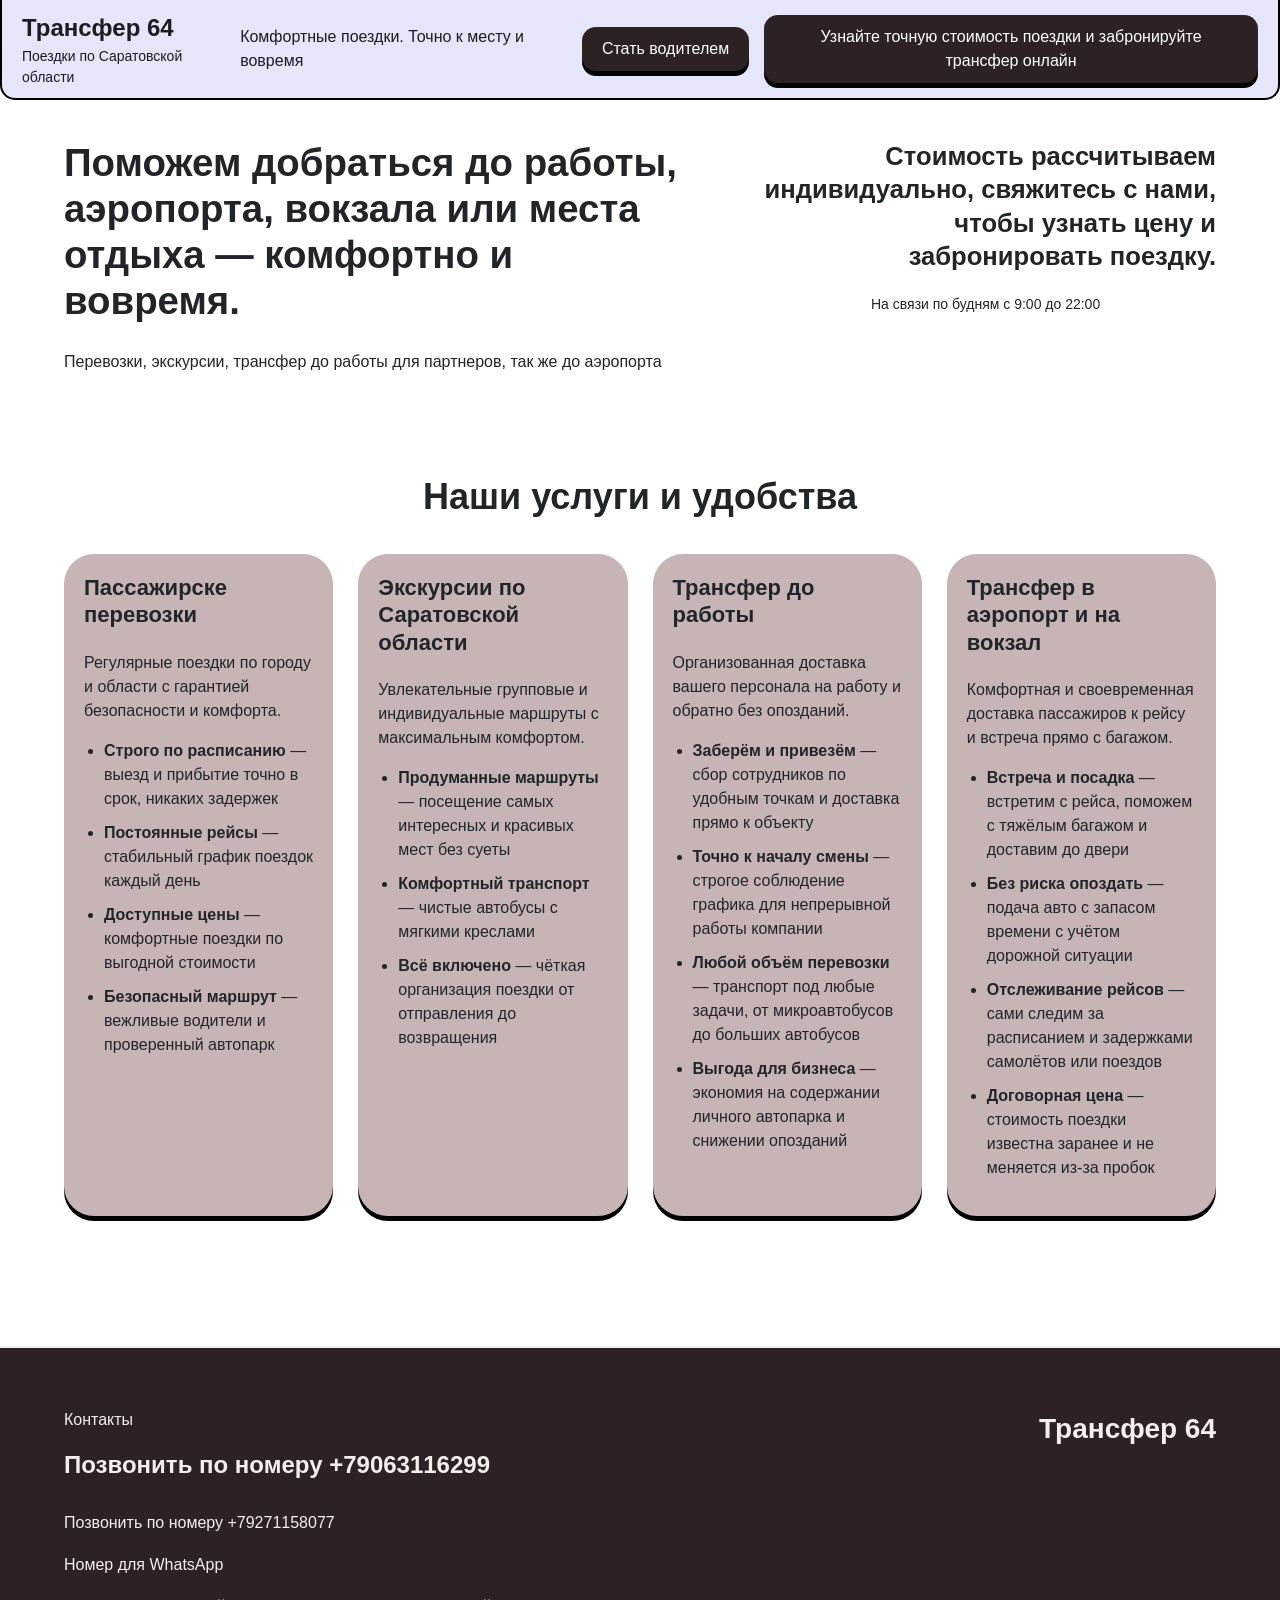
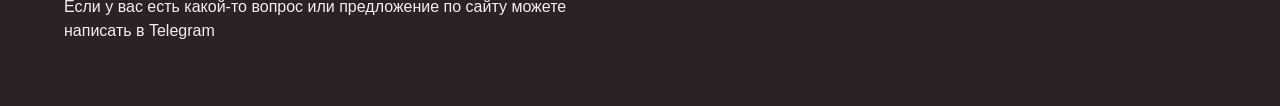
<file: index.html>
<!DOCTYPE html>
<html lang="ru">
<head>
    <meta charset="utf-8"> 
    <meta name="viewport" content="width=device-width, initial-scale=1.0">   
    <title>Перевозки и экскурсии по Саратовской области - Балаково</title>
    <meta name="description" content="Пассажирские перевозки и экскурсии по Саратовской области. Трансфер сотрудников и в аэропорт. Отчетные документы. Звоните!">
    <meta property="og:title" content="Пассажирские перевозки и экскурсии — Балаково">
    
    <meta property="og:description" content="Трансфер до места работы, аэропорта, экскурсии, перевозки по Саратовской области. Звоните!">
    
    <meta property="og:image" content="https://nashi-avto.ru/ru/gaz/%D0%B0/%D0%BD%D0%B5%D0%BA%D1%81%D1%82/%D0%B3%D0%B0%D0%B7-a64r42.jpg">
   <link rel="stylesheet" href="./index.css">
</head>       
<body class="background">
    <header class="header">
  
  
  <div class="logo">
    <a href="#">Трансфер 64</a>
    <span class="logo-region">Поездки по Саратовской области</span>
  </div>

  
  <div class="title">
   Комфортные поездки. Точно к месту и вовремя
   
  </div>

  
  <nav class="nav-links">
    <a class="become_driver_words" href="become-driver.html">Стать водителем</a>
    <a  class="jump_fall" href="#fall">Узнайте точную стоимость поездки и забронируйте трансфер онлайн</a>

  </nav>

</header>
        <main>
        <div class="hero-contaner">
           <div class="box_left">
            <h1>Поможем добраться до работы, аэропорта, вокзала или места отдыха — комфортно и вовремя.
            </h1>
            
            <p>Перевозки, экскурсии, трансфер до работы для партнеров, так же до аэропорта</p> 
         </div>
        <div class="box_right">
            <h2>Стоимость рассчитываем индивидуально,
                свяжитесь с нами, чтобы узнать цену и забронировать поездку.</h2>
            <span class="time-size">На связи по будням с 9:00 до 22:00</span>    
            </div>    
        </div>
    
            <section class="everything_container">
            <h2 class="importmant-h2word">Наши услуги и удобства</h2>
            <div class="services-container">
            <article class="service-card"> <!--Первая карточка-->
                <h3>Пассажирске перевозки</h3>
                <p>Регулярные поездки по городу и области с гарантией безопасности и комфорта.</p>
                    <ul class="array">
                        <li><strong>Строго по расписанию</strong> — выезд и прибытие точно в срок, никаких задержек</li>
                        <li><strong>Постоянные рейсы</strong> — стабильный график поездок каждый день</li>
                        <li><strong>Доступные цены</strong> — комфортные поездки по выгодной стоимости</li>
                        <li><strong>Безопасный маршрут</strong> — вежливые водители и проверенный автопарк</li>
                    </ul>
            </article>
            <article class="service-card"> <!--Вторая карточка-->
                <h3>Экскурсии по Саратовской области</h3>
                <p>Увлекательные групповые и индивидуальные маршруты с максимальным комфортом.</p>
                <ul class="array">
                    <li><strong>Продуманные маршруты</strong> — посещение самых интересных и красивых мест без суеты</li>
                    <li><strong>Комфортный транспорт</strong> — чистые автобусы с мягкими креслами</li>
                    <li><strong>Всё включено</strong> — чёткая организация поездки от отправления до возвращения</li>
                </ul>
            </article>
            <article class="service-card"> <!--Третья карточка-->
                <h3>Трансфер до работы</h3>
                <p>Организованная доставка вашего персонала на работу и обратно без опозданий.</p>
                <ul class="array">
                    <li><strong>Заберём и привезём</strong> — сбор сотрудников по удобным точкам и доставка прямо к объекту</li>
                    <li><strong>Точно к началу смены</strong> — строгое соблюдение графика для непрерывной работы компании</li>
                    <li><strong>Любой объём перевозки</strong> — транспорт под любые задачи, от микроавтобусов до больших автобусов</li>
                    <li><strong>Выгода для бизнеса</strong> — экономия на содержании личного автопарка и снижении опозданий</li>
                </ul class="array">
            </article>
            <article class="service-card"> <!--Четвертая карточка-->
                <h3>Трансфер в аэропорт и на вокзал</h3>
                <p>Комфортная и своевременная доставка пассажиров к рейсу и встреча прямо с багажом.</p>
                <ul class="array">
                    <li><strong>Встреча и посадка</strong> — встретим с рейса, поможем с тяжёлым багажом и доставим до двери</li>
                    <li><strong>Без риска опоздать</strong> — подача авто с запасом времени с учётом дорожной ситуации</li>
                    <li><strong>Отслеживание рейсов</strong> — сами следим за расписанием и задержками самолётов или поездов</li>
                    <li><strong>Договорная цена</strong> — стоимость поездки известна заранее и не меняется из-за пробок</li>
                </ul>
            </article>
        </div>    
        </section>
            
        </main>
        <footer class="Contact_information" id="fall">
        <!-- Колонка 1: Контакты -->
            <div class="contac"> Контакты
            <a  class="touch1" href="tel:+79063116299">Позвонить по номеру +79063116299</a>
            <a  class="touch2" href="tel:+79271158077">Позвонить по номеру +79271158077</a>
            <a href="https://wa.me/+7 927 115-80-77">Номер для WhatsApp</a>
            <a class="touch3"href="https://t.me/shtotoworking">Если у вас есть какой-то вопрос или предложение по сайту можете написать в Telegram</a>
        </div>
        <!-- колонка 2 : ЛОГО-->
        <div class="logo_footer"> <a href="#">Трансфер 64</a></div>            
         
        </footer>
    </body>
</html>
</file>
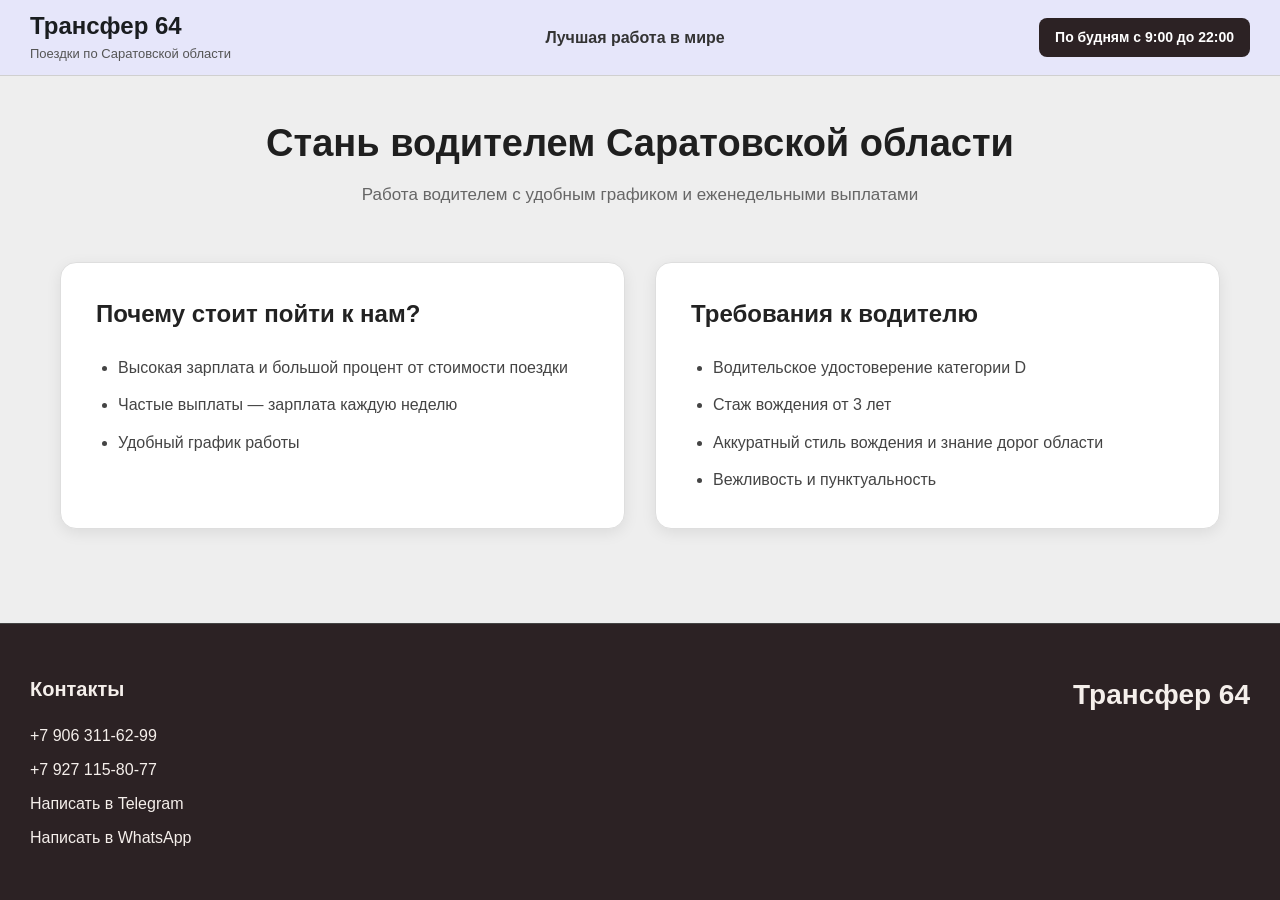
<file: become-driver.html>
<!DOCTYPE html>
<html lang="ru">
<head>
    <meta charset="UTF-8">
    <meta name="viewport" content="width=device-width, initial-scale=1.0">

    <meta
        name="description"
        content="Стань водителем в Саратовской области и получай зарплату каждую неделю!"
    >

    <meta
        property="og:title"
        content="Станьте водителем в Саратовской области"
    >

    <meta
        property="og:description"
        content="Станьте водителем в Саратовской области"
    >

    <link rel="stylesheet" href="indexd.css">

    <title>Стать водителем в Саратовской области</title>
</head>

<body>

<header class="header">
    <div class="header-inner">

        <div class="brand">
            <a href="index.html" class="logo-link">
                Трансфер 64
            </a>

            <span class="brand-subtitle">
                Поездки по Саратовской области
            </span>
        </div>

        <nav class="nav">
            <span>Лучшая работа в мире</span>
        </nav>

        <div class="work-time">
            По будням с 9:00 до 22:00
        </div>

    </div>
</header>


<main>

    <section class="hero">
        <h1>Стань водителем Саратовской области</h1>
        <p>
            Работа водителем с удобным графиком и еженедельными выплатами
        </p>
    </section>


    <section class="total_info">

        <article class="info-card">

            <h2>Почему стоит пойти к нам?</h2>

            <ul>
                <li>
                    Высокая зарплата и большой процент от стоимости поездки
                </li>

                <li>
                    Частые выплаты — зарплата каждую неделю
                </li>

                <li>
                    Удобный график работы
                </li>
            </ul>

        </article>


        <article class="info-card">

            <h2>Требования к водителю</h2>

            <ul>
                <li>Водительское удостоверение категории D</li>

                <li>Стаж вождения от 3 лет</li>

                <li>
                    Аккуратный стиль вождения и знание дорог области
                </li>

                <li>
                    Вежливость и пунктуальность
                </li>
            </ul>

        </article>

    </section>

</main>


<footer class="footer">

    <div class="footer-inner">

        <div class="contacts">

            <h2>Контакты</h2>

            <a href="tel:+79063116299">
                +7 906 311-62-99
            </a>

            <a href="tel:+79271158077">
                +7 927 115-80-77
            </a>

            <a href="https://t.me/shtotoworking">
                Написать в Telegram
            </a>

            <a href="https://wa.me/+7 927 115-80-77">
                Написать в WhatsApp
            
            
              </a>

        </div>


        <div class="footer-brand">
            <a href="index.html">
                Трансфер 64
            </a>
        </div>

    </div>

</footer>

</body>
</html>
</file>
<file: index.css>
* {
    box-sizing: border-box;
}

html {
    width: 100%;
    scroll-behavior: smooth;
}

body {
    margin: 0;
    padding: 0;
    width: 100%;
    min-height: 100vh;

    display: flex;
    flex-direction: column;

    overflow-x: hidden;
}

main {
    flex: 1;
}

a {
    text-decoration: none;
}


/* =========================
   ОСНОВНОЙ ФОН
   ========================= */

.background {
    background-color: white;
    color: #212529;

    font-family: Arial, Helvetica, sans-serif;
    line-height: 1.5;

    padding: 0;
}


/* =========================
   HEADER
   ========================= */

.header {
    color: #1A1D20;

    display: flex;
    justify-content: space-between;
    align-items: center;

    width: 100%;

    padding: 10px 20px;

    background-color: #E6E6FA;

    border: 2px solid #000000;
    border-top: none;

    border-bottom-left-radius: 15px;
    border-bottom-right-radius: 15px;

    margin-bottom: 20px;

    gap: 20px;
}


/* Логотип */

.logo {
    display: flex;
    flex-direction: column;

    min-width: 0;
}

.logo a {
    color: #1A1D20;
    font-size: 24px;
    font-weight: bold;
}

.logo-region {
    font-size: 14px;
}


/* Навигация */

.nav-links {
    display: flex;

    justify-content: flex-end;
    align-items: center;

    gap: 15px;

    width: auto;
    max-width: 60%;
}


/* Стать водителем */

.become_driver_words {
    display: flex;
    align-items: center;
    justify-content: center;

    color: #FFFFFF;

    text-align: center;

    background-color: #2C2224;

    border-radius: 14px;

    padding: 10px 20px;

    box-shadow: 0 5px 0 black;

    transition: transform 0.4s, box-shadow 0.4s;

    white-space: nowrap;
}


/* Кнопка перехода к футеру */

.jump_fall {
    display: flex;
    align-items: center;
    justify-content: center;

    color: white;

    text-align: center;

    background-color: #2C2224;

    border-radius: 14px;

    padding: 10px 20px;

    box-shadow: 0 5px 0 black;

    margin-left: 0;

    transition: transform 0.4s, box-shadow 0.4s;
}


/* Hover */

.become_driver_words:hover {
    transform: translateY(-5px);
    box-shadow: 0 10px 0 black;
}

.jump_fall:hover {
    transform: translateY(-8px);
    box-shadow: 0 10px 0 black;
}


/* =========================
   HERO
   ========================= */

.hero-contaner {
    display: flex;

    justify-content: space-between;
    align-items: flex-start;

    width: 100%;

    padding: 20px 5%;

    gap: 40px;
}


/* Левая часть */

.box_left {
    flex: 1;

    min-width: 0;
    max-width: 55%;
}

.box_left h1 {
    margin-top: 0;
    font-size: clamp(28px, 3vw, 48px);
    line-height: 1.2;
}


/* Правая часть */

.box_right {
    display: flex;

    flex-direction: column;
    align-items: flex-end;

    flex: 1;

    min-width: 0;
    max-width: 40%;

    text-align: right;
}

.box_right h2 {
    margin-top: 0;
    font-size: clamp(20px, 2vw, 32px);
    line-height: 1.3;
}

.time-size {
    display: block;

    width: 100%;

    text-align: center;

    font-size: 14px;

    margin-bottom: 10px;
}


/* =========================
   УСЛУГИ
   ========================= */

.everything_container {
    width: 100%;

    padding: 30px 5%;
}


/* Заголовок */

.importmant-h2word {
    text-align: center;

    margin-bottom: 30px;

    font-size: clamp(24px, 3vw, 36px);
}


/* Контейнер карточек */

.services-container {
    display: grid;

    grid-template-columns: repeat(4, minmax(0, 1fr));

    gap: 25px;

    width: 100%;
}


/* Карточка */

.service-card {
    min-width: 0;

    background-color: rgb(199, 181, 181);

    border-radius: 30px;

    padding: 20px;

    box-shadow: 0 5px 0 black;

    transition:
        transform 0.4s,
        box-shadow 0.4s,
        background-color 0.4s;

    overflow-wrap: break-word;
}


.service-card h3 {
    margin-top: 0;

    font-size: 22px;
    line-height: 1.25;
}


.service-card p {
    line-height: 1.5;
}


/* Список */

.array {
    padding-left: 20px;
}

.array li {
    margin-bottom: 10px;
}


/* Hover */

.service-card:hover {
    background-color: antiquewhite;

    transform: translateY(-8px);

    box-shadow: 0 10px 0 black;
}


/* =========================
   FOOTER
   ========================= */

.Contact_information {
    display: flex;

    justify-content: space-between;
    align-items: flex-start;

    width: 100%;

    background-color: #2C2224;

    color: #F5EFEB;

    margin-top: 100px;

    padding: 60px 5%;

    border-top: 2px solid #F5EFEB;

    gap: 50px;
}


/* Контакты */

.contac {
    display: flex;
    flex-direction: column;

    gap: 12px;

    max-width: 550px;

    min-width: 0;
}


/* Заголовок "Контакты" */

.contac > :first-child {
    font-size: 24px;
    font-weight: bold;

    margin-bottom: 10px;
}


/* Ссылки */

.contac a {
    display: inline-block;

    color: #F5EFEB;

    text-decoration: none;

    padding: 3px 0;

    transition:
        color 0.2s,
        transform 0.2s;

    overflow-wrap: break-word;
}


/* Hover */

.contac a:hover {
    color: wheat;

    transform: translateX(5px);
}


/* Логотип справа */

.logo_footer {
    margin-left: auto;

    flex-shrink: 0;
}


.logo_footer a {
    color: #F5EFEB;

    text-decoration: none;

    font-size: 28px;

    font-weight: bold;

    white-space: nowrap;
}


/* =========================================================
   ПЛАНШЕТЫ И НЕБОЛЬШИЕ НОУТБУКИ
   ========================================================= */

@media (max-width: 1100px) {

    .header {
        padding: 10px 15px;
    }

    .nav-links {
        max-width: 65%;
    }

    .hero-contaner {
        padding: 20px 4%;
    }

    .services-container {
        grid-template-columns: repeat(2, minmax(0, 1fr));
    }

    .Contact_information {
        padding: 50px 4%;
    }
}


/* =========================================================
   ТЕЛЕФОНЫ И ПЛАНШЕТЫ
   ========================================================= */

@media (max-width: 768px) {

    /* HEADER */

    .header {
        flex-direction: column;

        align-items: stretch;

        padding: 20px;

        gap: 20px;
    }


    .logo {
        align-items: center;

        text-align: center;
    }


    .logo a {
        font-size: 22px;
    }


    .nav-links {
        flex-direction: column;

        align-items: stretch;
        justify-content: center;

        width: 100%;
        max-width: none;

        gap: 15px;
    }


    .become_driver_words,
    .jump_fall {
        width: 100%;

        margin-left: 0;

        white-space: normal;

        padding: 12px 15px;
    }


    /* HERO */

    .hero-contaner {
        flex-direction: column;

        padding: 20px;

        gap: 30px;
    }


    .box_left,
    .box_right {
        width: 100%;

        max-width: none;
    }


    .box_left {
        text-align: left;
    }


    .box_left h1 {
        font-size: clamp(26px, 7vw, 36px);
    }


    .box_right {
        align-items: flex-start;

        text-align: left;
    }


    .box_right h2 {
        font-size: clamp(20px, 5vw, 28px);
    }


    .time-size {
        text-align: left;
    }


    /* УСЛУГИ */

    .everything_container {
        padding: 20px;
    }


    .services-container {
        grid-template-columns: 1fr;

        gap: 25px;
    }


    .service-card {
        width: 100%;

        padding: 20px;
    }


    .service-card h3 {
        font-size: 21px;
    }


    /* FOOTER */

    .Contact_information {
        flex-direction: column;

        align-items: flex-start;

        margin-top: 60px;

        padding: 40px 25px;

        gap: 40px;
    }


    .contac {
        width: 100%;

        max-width: none;
    }


    .logo_footer {
        width: 100%;

        margin-left: 0;
    }


    .logo_footer a {
        font-size: 24px;
    }
}


/* =========================================================
   МАЛЕНЬКИЕ ТЕЛЕФОНЫ
   ========================================================= */

@media (max-width: 480px) {

    .header {
        padding: 15px;
    }


    .logo a {
        font-size: 20px;
    }


    .logo-region {
        font-size: 12px;
    }


    .hero-contaner {
        padding: 15px;
    }


    .box_left h1 {
        font-size: 26px;
    }


    .box_left p {
        font-size: 15px;
    }


    .box_right h2 {
        font-size: 20px;
    }


    .everything_container {
        padding: 15px;
    }


    .importmant-h2word {
        font-size: 25px;
    }


    .service-card {
        padding: 17px;

        border-radius: 22px;
    }


    .service-card h3 {
        font-size: 19px;
    }


    .service-card p,
    .array {
        font-size: 14px;
    }


    .Contact_information {
        padding: 30px 18px;

        gap: 30px;
    }


    .contac > :first-child {
        font-size: 21px;
    }


    .contac a {
        font-size: 14px;

        padding: 6px 0;

        line-height: 1.5;
    }


    .logo_footer a {
        font-size: 21px;
    }
}


/* =========================================================
   УСТРОЙСТВА БЕЗ HOVER
   ========================================================= */

@media (hover: none) {

    .service-card:hover,
    .jump_fall:hover,
    .become_driver_words:hover,
    .contac a:hover {
        transform: none;
    }
}
</file>
<file: indexd.css>
/* =========================
   ОСНОВНЫЕ СТИЛИ
========================= */

*,
*::before,
*::after {
    box-sizing: border-box;
}

html,
body {
    margin: 0;
    padding: 0;
    min-height: 100%;
}

body {
    min-height: 100vh;

    display: flex;
    flex-direction: column;

    font-family: Arial, Helvetica, sans-serif;
    line-height: 1.5;

    background: #eeeeee;
    color: #222;
}

a {
    text-decoration: none;
}


/* =========================
   HEADER
========================= */

.header {
    background: #e6e6fa;

    border-bottom: 1px solid #d0d0d0;
}

.header-inner {
    width: 100%;
    max-width: 1400px;

    min-height: 75px;

    margin: 0 auto;
    padding: 12px 30px;

    display: flex;
    align-items: center;
    justify-content: space-between;

    gap: 30px;
}


/* Логотип */

.brand {
    display: flex;
    flex-direction: column;
}

.logo-link {
    color: #1a1d20;

    font-size: 24px;
    font-weight: 700;

    line-height: 1.2;
}

.brand-subtitle {
    margin-top: 3px;

    color: #555;

    font-size: 13px;
}


/* Навигация */

.nav {
    color: #333;

    font-size: 16px;
    font-weight: 600;
}


/* Время работы */

.work-time {
    padding: 9px 16px;

    color: white;
    background: #2c2224;

    border-radius: 8px;

    font-size: 14px;
    font-weight: 600;
}


/* =========================
   MAIN
========================= */

main {
    flex: 1;

    width: 100%;

    background: #eeeeee;
}


/* Hero */

.hero {
    max-width: 1000px;

    margin: 0 auto;

    padding: 45px 20px 20px;

    text-align: center;
}

.hero h1 {
    margin: 0;

    font-size: 38px;
    line-height: 1.2;

    color: #1f1f1f;
}

.hero p {
    margin: 15px 0 0;

    color: #666;

    font-size: 17px;
}


/* =========================
   INFO CARDS
========================= */

.total_info {
    width: 100%;
    max-width: 1200px;

    margin: 35px auto 70px;

    padding: 0 20px;

    display: grid;
    grid-template-columns: repeat(2, 1fr);

    gap: 30px;
}


/* Карточка */

.info-card {
    padding: 35px;

    background: #ffffff;

    border: 1px solid #dedede;
    border-radius: 16px;

    box-shadow:
        0 4px 15px rgba(0, 0, 0, 0.08);

    transition:
        transform 0.25s ease,
        box-shadow 0.25s ease;
}

.info-card:hover {
    transform: translateY(-5px);

    box-shadow:
        0 10px 25px rgba(0, 0, 0, 0.12);
}


/* Заголовки карточек */

.info-card h2 {
    margin: 0 0 25px;

    font-size: 24px;
    line-height: 1.3;

    color: #222;
}


/* Список */

.info-card ul {
    margin: 0;

    padding-left: 22px;
}

.info-card li {
    margin-bottom: 12px;

    color: #444;

    line-height: 1.6;
}

.info-card li:last-child {
    margin-bottom: 0;
}


/* =========================
   FOOTER
========================= */

.footer {
    background: #2c2224;

    color: #f5efeb;

    border-top: 1px solid #444;
}

.footer-inner {
    width: 100%;
    max-width: 1400px;

    margin: 0 auto;

    padding: 50px 30px;

    display: flex;
    justify-content: space-between;
    align-items: flex-start;

    gap: 50px;
}


/* Контакты */

.contacts {
    display: flex;
    flex-direction: column;

    gap: 10px;

    max-width: 550px;
}

.contacts h2 {
    margin: 0 0 10px;

    font-size: 20px;
}

.contacts a {
    width: fit-content;

    color: #f5efeb;

    transition:
        color 0.2s ease,
        transform 0.2s ease;
}

.contacts a:hover {
    color: #e7cda8;

    transform: translateX(4px);
}


/* Логотип футера */

.footer-brand {
    margin-left: auto;
}

.footer-brand a {
    color: #f5efeb;

    font-size: 28px;
    font-weight: 700;
}


/* =========================
   АДАПТАЦИЯ
========================= */

@media (max-width: 800px) {

    .header-inner {
        flex-direction: column;
        align-items: flex-start;

        padding: 20px;
    }

    .nav {
        display: none;
    }

    .work-time {
        align-self: stretch;

        text-align: center;
    }


    .hero {
        padding-top: 35px;
    }

    .hero h1 {
        font-size: 30px;
    }


    .total_info {
        grid-template-columns: 1fr;

        gap: 20px;

        margin-bottom: 40px;
    }


    .info-card {
        padding: 25px;
    }


    .footer-inner {
        flex-direction: column;

        padding: 40px 20px;
    }

    .footer-brand {
        margin-left: 0;
    }
}


@media (max-width: 450px) {

    .hero h1 {
        font-size: 26px;
    }

    .hero p {
        font-size: 15px;
    }

    .info-card h2 {
        font-size: 21px;
    }

    .info-card {
        padding: 22px;
    }
}
</file>
